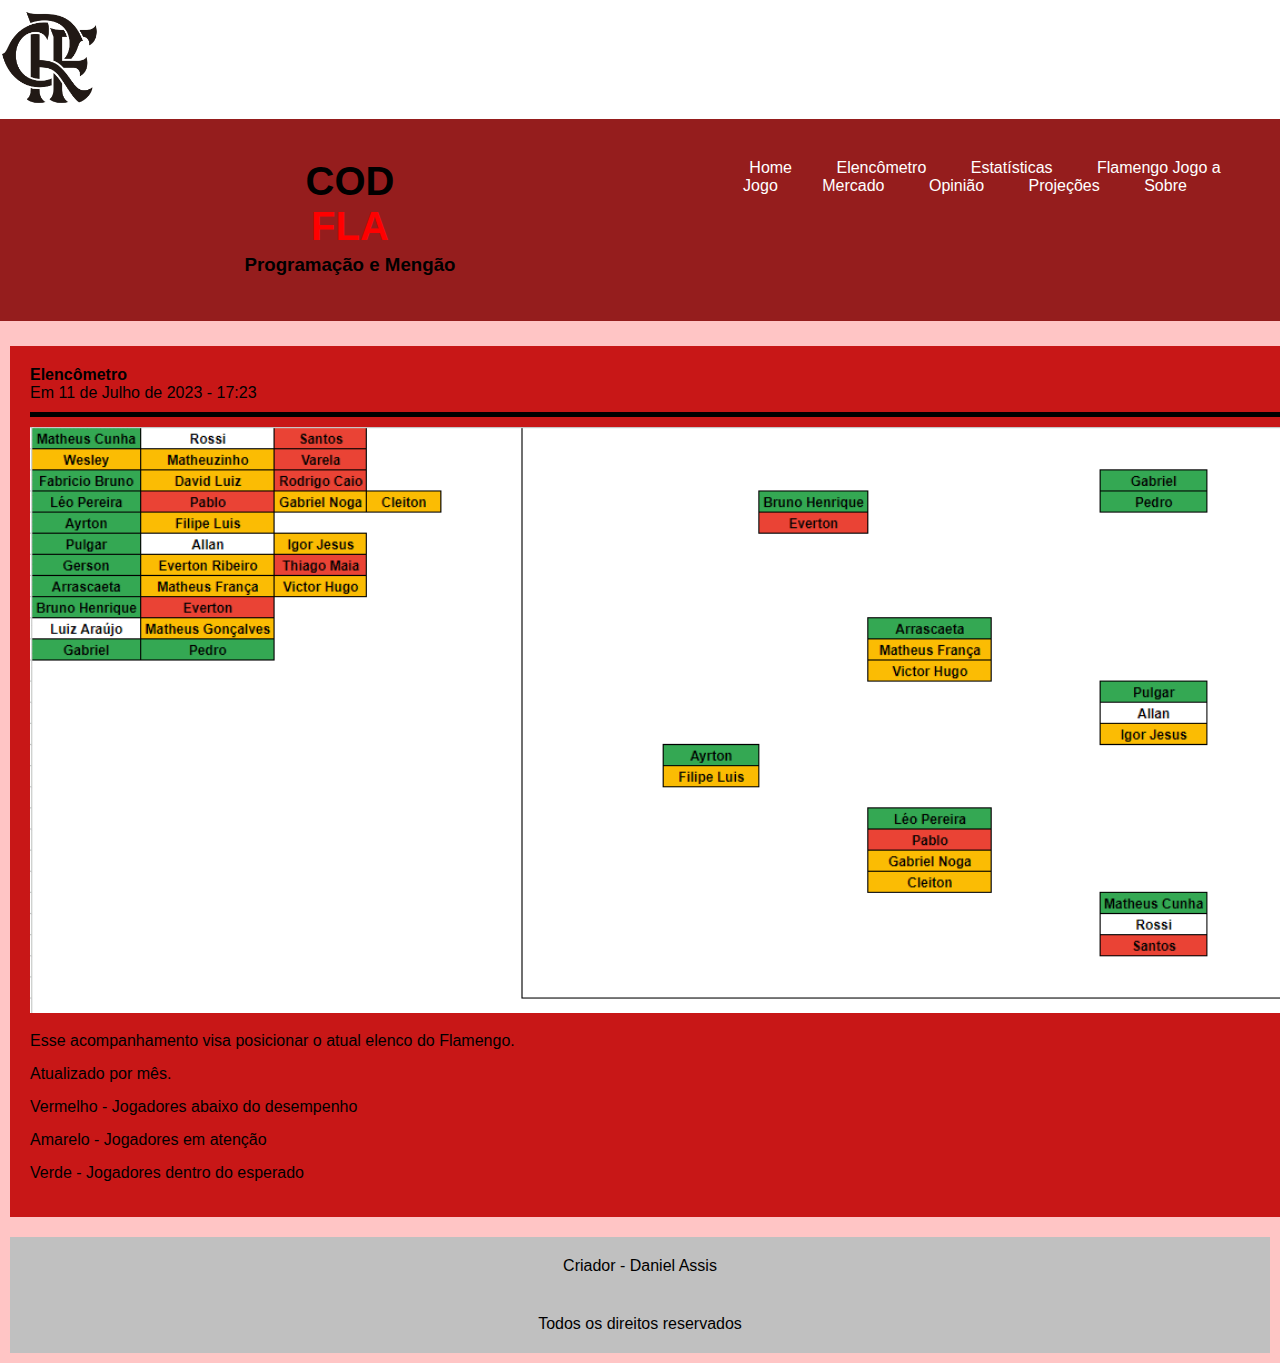
<file: elencometro.html>
<!DOCTYPE html>
<html lang="pt-br">

<head>
  <title>CODFLA - Programação e Flamengo</title>
  <meta charset="UTF-8" />
  <link rel="stylesheet" type="text/css" href="CSS/estilos.css" />
  <link rel="stylesheet" type="text/css" href="CSS/reset.css" />
  <link rel="stylesheet" type="text/css" href="CSS/scrollbar.css" />
</head>

<body>
  <header>
    <button id="botao-temafla">
      <img src="./imagens/flalogobotao.png" alt="imagem-flalogobotao" class="imagem-botao" />
    </button>
  </header>
  <div id="area-cabecalho">
    <div id="area-logo">
      <h1>COD<span class="preto"></span></h1>
      <h2>FLA<span class="vermelho"></span></h2>
      <h3>Programação e Mengão</h3>
    </div>
    <div id="area-menu">
      <a href="index.html">Home</a>
      <a href="elencometro.html">Elencômetro</a>
      <a href="estatisticas.html">Estatísticas</a>
      <a href="flamengojogoajogo.html">Flamengo Jogo a Jogo</a>
      <a href="mercado.html">Mercado</a>
      <a href="opiniao.html">Opinião</a>
      <a href="projecoes.html">Projeções</a>
      <a href="sobre.html">Sobre</a>
    </div>
  </div>

  <div id="area-principal-elencometro">
    <div id="area-postagens-elencometro">
      <!-- Abertura postagem -->
      <div class="postagem-elencometro">
        <h4>Elencômetro</h4>
        <span class="data-postagem">Em 11 de Julho de 2023 - 17:23</span>
        <img width="1770px" src="./imagens/elenco.gif" alt="elenco" />
        <p>Esse acompanhamento visa posicionar o atual elenco do Flamengo.
        <p>Atualizado por mês.</p>
        <p>Vermelho - Jogadores abaixo do desempenho</p>
        <p>Amarelo - Jogadores em atenção</p>
        <p>Verde - Jogadores dentro do esperado</p>
        </p>
      </div>
      <!--// Fechamento postagem -->
    </div>

    <div id="rodape">Criador - Daniel Assis</div>
    <div id="rodape">Todos os direitos reservados</div>
  </div>
  <script src="./js/index.js"></script>
</body>

</html>
</file>
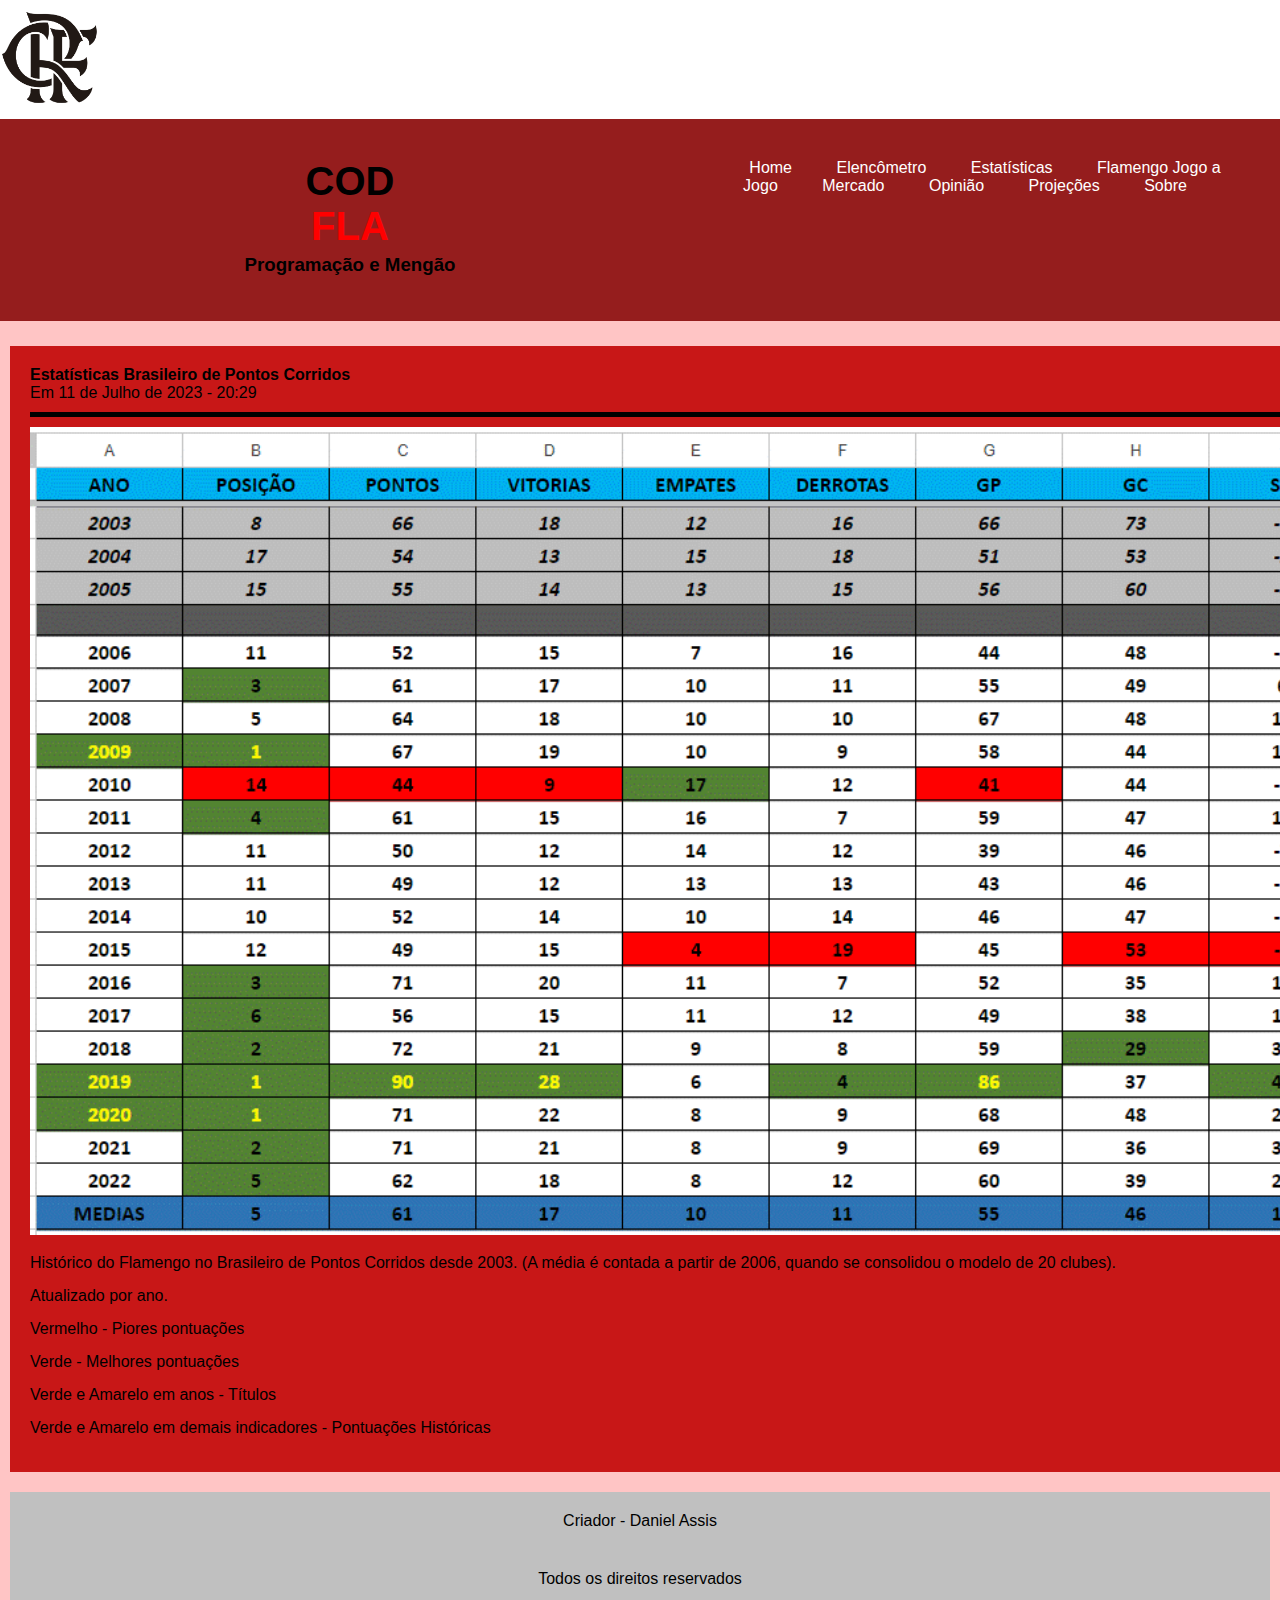
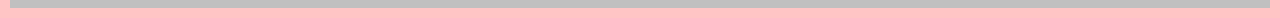
<file: estatisticas.html>
<!DOCTYPE html>
<html lang="pt-br">

<head>
  <title>CODFLA - Programação e Flamengo</title>
  <meta charset="UTF-8" />
  <link rel="stylesheet" type="text/css" href="CSS/estilos.css" />
  <link rel="stylesheet" type="text/css" href="CSS/reset.css" />
  <link rel="stylesheet" type="text/css" href="CSS/scrollbar.css" />
</head>

<body>
  <header>
    <button id="botao-temafla">
      <img src="./imagens/flalogobotao.png" alt="imagem-flalogobotao" class="imagem-botao" />
    </button>
  </header>
  <div id="area-cabecalho">
    <div id="area-logo">
      <h1>COD<span class="preto"></span></h1>
      <h2>FLA<span class="vermelho"></span></h2>
      <h3>Programação e Mengão</h3>
    </div>
    <div id="area-menu">
      <a href="index.html">Home</a>
      <a href="elencometro.html">Elencômetro</a>
      <a href="estatisticas.html">Estatísticas</a>
      <a href="flamengojogoajogo.html">Flamengo Jogo a Jogo</a>
      <a href="mercado.html">Mercado</a>
      <a href="opiniao.html">Opinião</a>
      <a href="projecoes.html">Projeções</a>
      <a href="sobre.html">Sobre</a>
    </div>
  </div>

  <div id="area-principal-estatisticas">
    <div id="area-postagens-estatisticas">
      <!-- Abertura postagem -->
      <div class="postagem-estatisticas">
        <h4>Estatísticas Brasileiro de Pontos Corridos</h4>
        <span class="data-postagem">Em 11 de Julho de 2023 - 20:29</span>
        <img width="1770px" src="./imagens/estatisticasbr.gif" alt="elenco" />
        <p>Histórico do Flamengo no Brasileiro de Pontos Corridos desde 2003. (A média é contada a partir de 2006,
          quando se consolidou o modelo de 20 clubes).
        <p>Atualizado por ano.</p>
        <p>Vermelho - Piores pontuações</p>
        <p>Verde - Melhores pontuações</p>
        <p>Verde e Amarelo em anos - Títulos</p>
        <p>Verde e Amarelo em demais indicadores - Pontuações Históricas</p>
        </p>
      </div>
      <!--// Fechamento postagem -->
    </div>
    <div id="rodape">Criador - Daniel Assis</div>
    <div id="rodape">Todos os direitos reservados</div>
  </div>
  <script src="./js/index.js"></script>
</body>

</html>
</file>
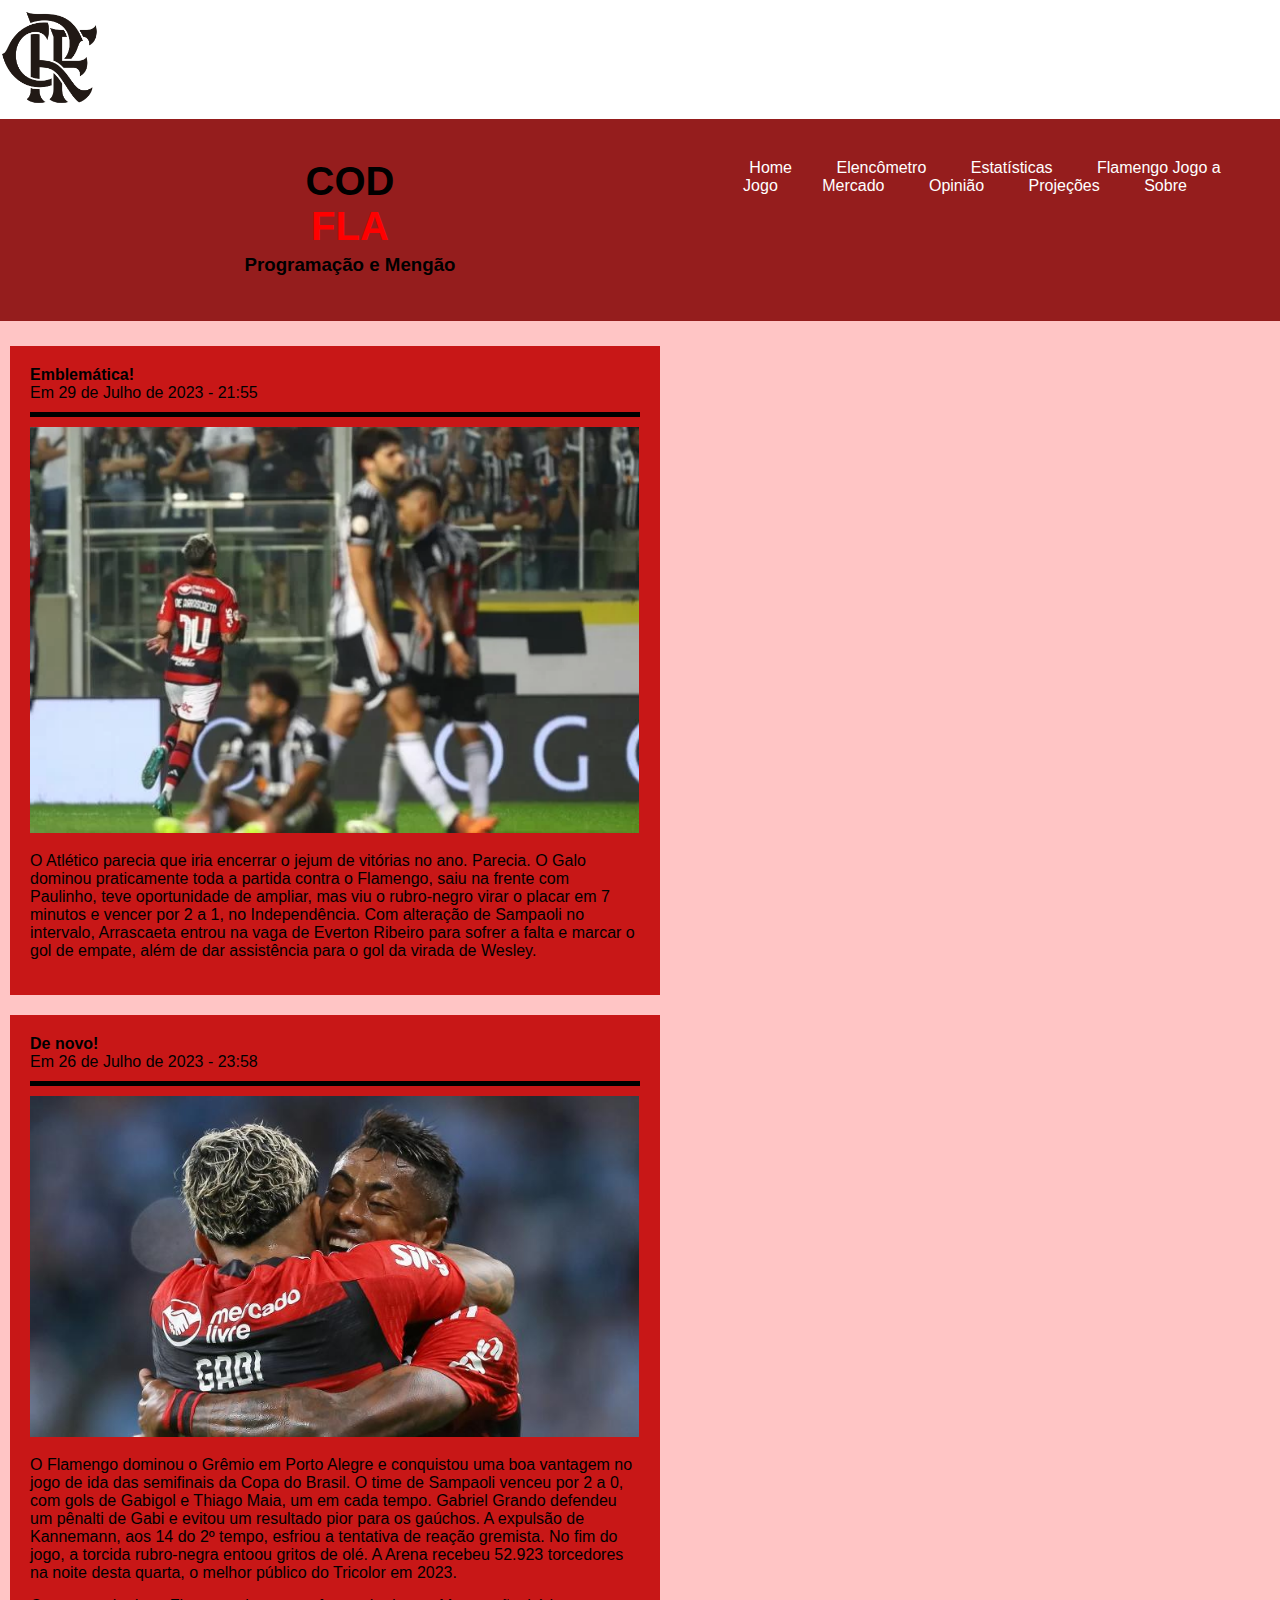
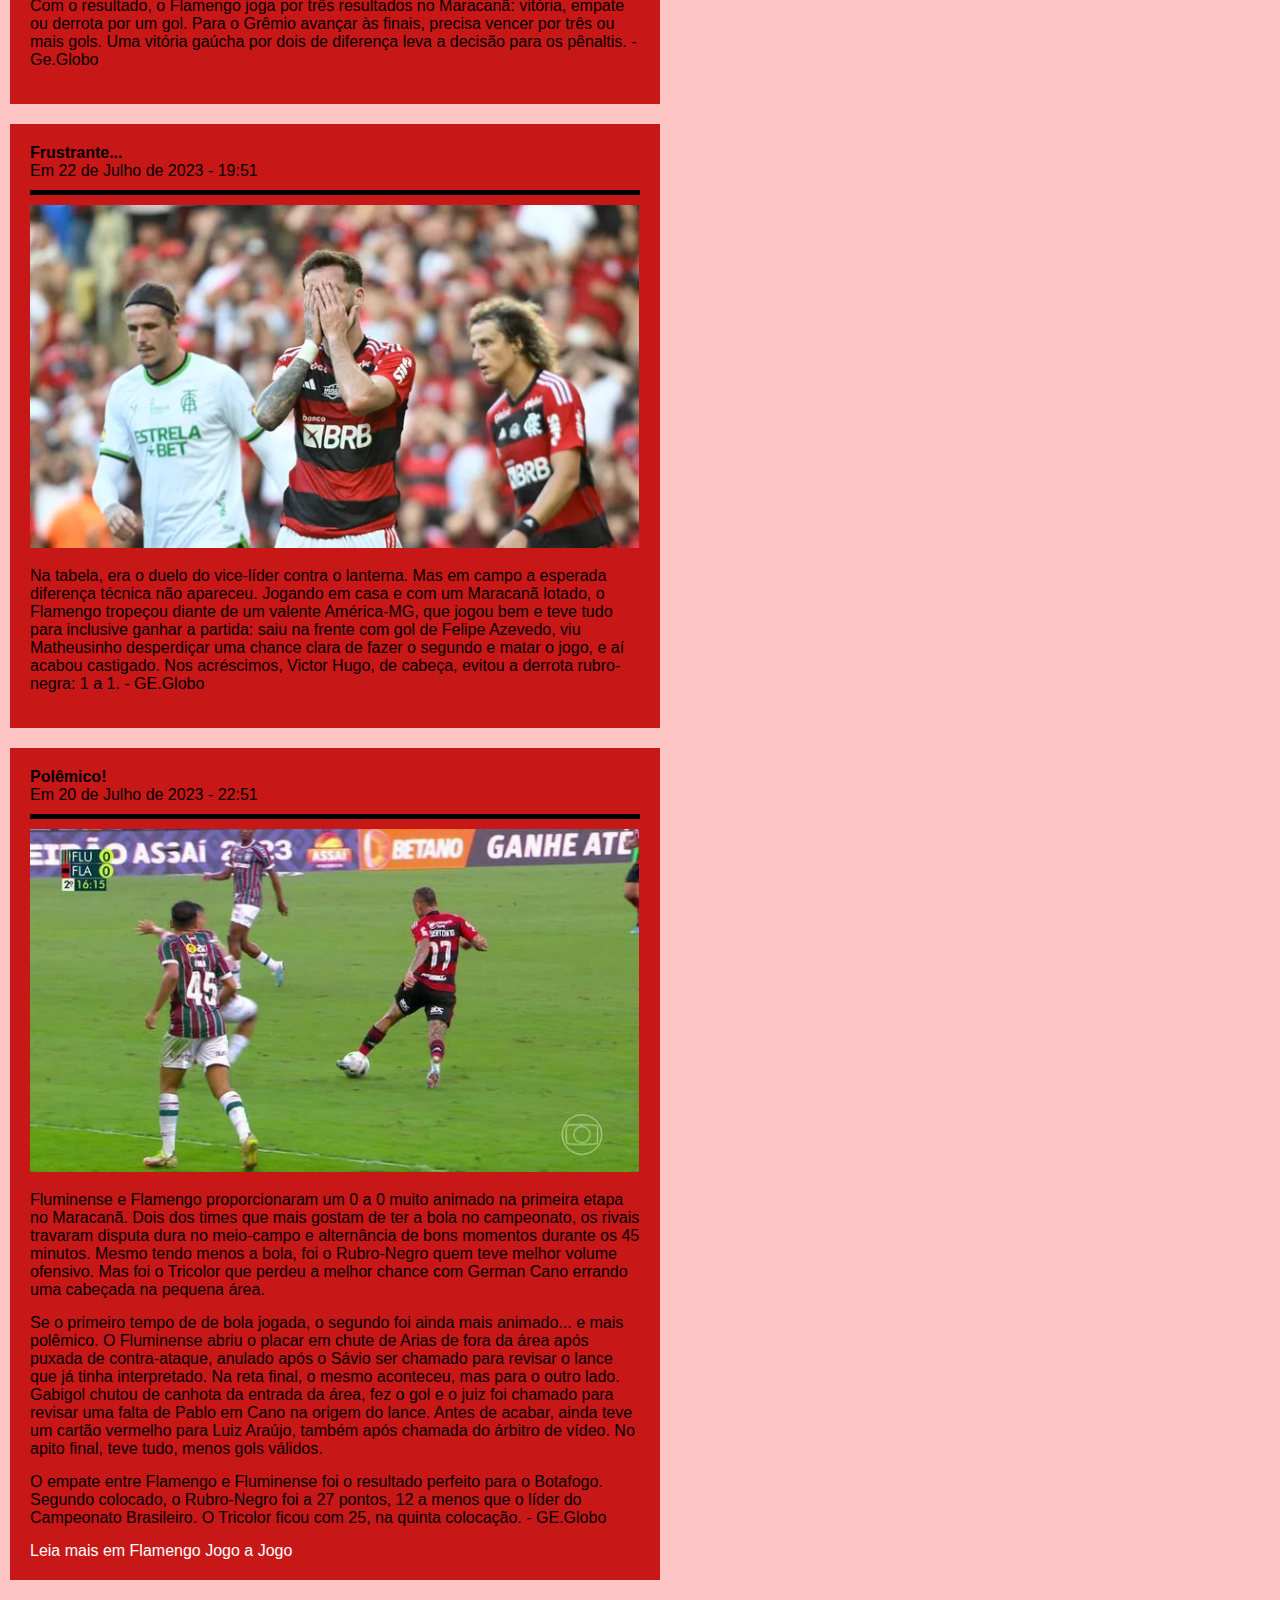
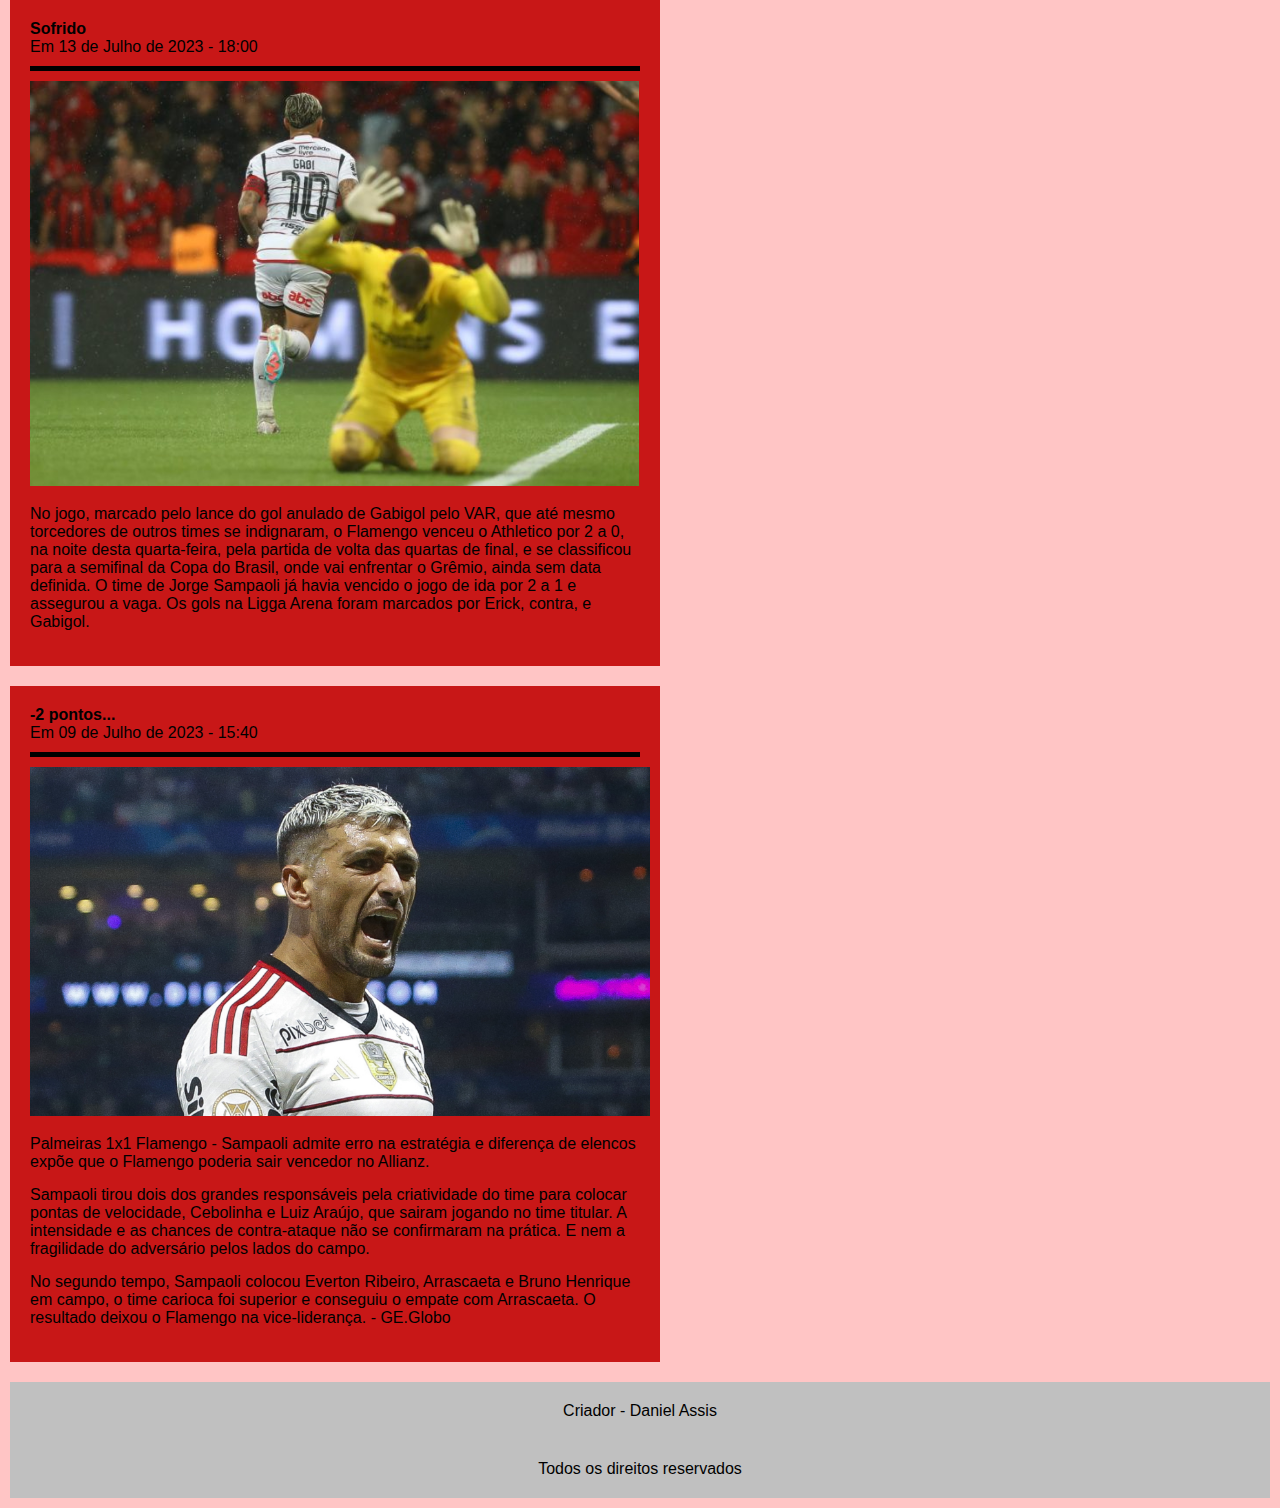
<file: flamengojogoajogo.html>
<!DOCTYPE html>
<html lang="pt-br">

<head>
  <title>CODFLA - Programação e Flamengo</title>
  <meta charset="UTF-8" />
  <link rel="stylesheet" type="text/css" href="CSS/estilos.css" />
  <link rel="stylesheet" type="text/css" href="CSS/reset.css" />
  <link rel="stylesheet" type="text/css" href="CSS/scrollbar.css" />
</head>

<body>
  <header>
    <button id="botao-temafla">
      <img src="./imagens/flalogobotao.png" alt="imagem-flalogobotao" class="imagem-botao" />
    </button>
  </header>
  <div id="area-cabecalho">
    <div id="area-logo">
      <h1>COD<span class="preto"></span></h1>
      <h2>FLA<span class="vermelho"></span></h2>
      <h3>Programação e Mengão</h3>
    </div>
    <div id="area-menu">
      <a href="index.html">Home</a>
      <a href="elencometro.html">Elencômetro</a>
      <a href="estatisticas.html">Estatísticas</a>
      <a href="flamengojogoajogo.html">Flamengo Jogo a Jogo</a>
      <a href="mercado.html">Mercado</a>
      <a href="opiniao.html">Opinião</a>
      <a href="projecoes.html">Projeções</a>
      <a href="sobre.html">Sobre</a>
    </div>
  </div>

  <div id="area-principal">
    <div id="area-postagens">

      <!-- Abertura postagem -->
      <div class="postagem">
        <h4>Emblemática!</h4>
        <span class="data-postagem">Em 29 de Julho de 2023 - 21:55 </span>
        <img width="609px" src="./imagens/flagalo.webp" alt="flagalo" />
        <p>O Atlético parecia que iria encerrar o jejum de vitórias no ano. Parecia. O Galo dominou praticamente toda a
          partida contra o Flamengo, saiu na frente com Paulinho, teve oportunidade de ampliar, mas viu o rubro-negro
          virar o placar em 7 minutos e vencer por 2 a 1, no Independência. Com alteração de Sampaoli no intervalo,
          Arrascaeta entrou na vaga de Everton Ribeiro para sofrer a falta e marcar o gol de empate, além de dar
          assistência para o gol da virada de Wesley.
        </p>
      </div>
      <!--// Fechamento postagem -->

      <!-- Abertura postagem -->
      <div class="postagem">
        <h4>De novo!</h4>
        <span class="data-postagem">Em 26 de Julho de 2023 - 23:58 </span>
        <img width="609px" src="./imagens/gremioflamengo.jpg" alt="gremioflamengo" />
        <p>
        <p>O Flamengo dominou o Grêmio em Porto Alegre e conquistou uma boa vantagem no jogo de ida das semifinais da
          Copa do Brasil. O time de Sampaoli venceu por 2 a 0, com gols de Gabigol e Thiago Maia, um em cada tempo.
          Gabriel Grando defendeu um pênalti de Gabi e evitou um resultado pior para os gaúchos. A expulsão de
          Kannemann, aos 14 do 2º tempo, esfriou a tentativa de reação gremista. No fim do jogo, a torcida rubro-negra
          entoou gritos de olé. A Arena recebeu 52.923 torcedores na noite desta quarta, o melhor público do Tricolor em
          2023. </p>
        <p>Com o resultado, o Flamengo joga por três resultados no Maracanã: vitória, empate ou derrota por um gol. Para
          o Grêmio avançar às finais, precisa vencer por três ou mais gols. Uma vitória gaúcha por dois de diferença
          leva a decisão para os pênaltis. - Ge.Globo </p>
      </div>
      <!--// Fechamento postagem -->
      <!-- Abertura postagem -->
      <div class="postagem">
        <h4>Frustrante...</h4>
        <span class="data-postagem">Em 22 de Julho de 2023 - 19:51 </span>
        <img width="609px" src="./imagens/flaamerica.webp" alt="flaamerica" />
        <p> Na tabela, era o duelo do vice-líder contra o lanterna. Mas em campo a esperada diferença técnica não
          apareceu. Jogando em casa e com um Maracanã lotado, o Flamengo tropeçou diante de um valente América-MG, que
          jogou bem e teve tudo para inclusive ganhar a partida: saiu na frente com gol de Felipe Azevedo, viu
          Matheusinho desperdiçar uma chance clara de fazer o segundo e matar o jogo, e aí acabou castigado. Nos
          acréscimos, Victor Hugo, de cabeça, evitou a derrota rubro-negra: 1 a 1. - GE.Globo
        </p>
      </div>
      <!--// Fechamento postagem -->
      <!-- Abertura postagem -->
      <div class="postagem">
        <h4>Polêmico!</h4>
        <span class="data-postagem">Em 20 de Julho de 2023 - 22:51 </span>
        <img width="609px" src="./imagens/flaxflu.jpg" alt="flaxflu" />
        <p>Fluminense e Flamengo proporcionaram um 0 a 0 muito animado na primeira etapa no Maracanã. Dois dos times que
          mais gostam de ter a bola no campeonato, os rivais travaram disputa dura no meio-campo e alternância de bons
          momentos durante os 45 minutos. Mesmo tendo menos a bola, foi o Rubro-Negro quem teve melhor volume ofensivo.
          Mas foi o Tricolor que perdeu a melhor chance com German Cano errando uma cabeçada na pequena área.</p>
        <p>Se o primeiro tempo de de bola jogada, o segundo foi ainda mais animado... e mais polêmico. O Fluminense
          abriu o placar em chute de Arias de fora da área após puxada de contra-ataque, anulado após o Sávio ser
          chamado para revisar o lance que já tinha interpretado. Na reta final, o mesmo aconteceu, mas para o outro
          lado. Gabigol chutou de canhota da entrada da área, fez o gol e o juiz foi chamado para revisar uma falta de
          Pablo em Cano na origem do lance. Antes de acabar, ainda teve um cartão vermelho para Luiz Araújo, também após
          chamada do árbitro de vídeo. No apito final, teve tudo, menos gols válidos.</p>
        <p>O empate entre Flamengo e Fluminense foi o resultado perfeito para o Botafogo. Segundo colocado, o
          Rubro-Negro foi a 27 pontos, 12 a menos que o líder do Campeonato Brasileiro. O Tricolor ficou com 25, na
          quinta colocação. - GE.Globo</p>
        <a href="flamengojogoajogo.html">Leia mais em Flamengo Jogo a Jogo</a>
      </div>
      <!--// Fechamento postagem -->



      <!-- Abertura postagem -->
      <div class="postagem">
        <h4>Sofrido</h4>
        <span class="data-postagem">Em 13 de Julho de 2023 - 18:00</span>
        <img width="609px" src="./imagens/aprfla.jpg" alt="aprfla" />
        <p>No jogo, marcado pelo lance do gol anulado de Gabigol pelo VAR, que até mesmo torcedores de outros times se
          indignaram, o Flamengo venceu o Athletico por 2 a 0, na noite desta quarta-feira, pela partida de volta das
          quartas de final, e se classificou para a semifinal da Copa do Brasil, onde vai enfrentar o Grêmio, ainda sem
          data definida. O time de Jorge Sampaoli já havia vencido o jogo de ida por 2 a 1 e assegurou a vaga. Os gols
          na Ligga Arena foram marcados por Erick, contra, e Gabigol.
        </p>
      </div>
      <!--// Fechamento postagem -->
      <!-- Abertura postagem -->
      <div class="postagem">
        <h4>-2 pontos...</h4>
        <span class="data-postagem">Em 09 de Julho de 2023 - 15:40</span>
        <img width="620px" src="./imagens/imagem1.jpg" alt="imagem5" />
        <p>
          Palmeiras 1x1 Flamengo - Sampaoli admite erro na estratégia e
          diferença de elencos expõe que o Flamengo poderia sair vencedor no
          Allianz.</p>

        <p>Sampaoli tirou dois dos grandes responsáveis pela criatividade do time para colocar pontas de velocidade,
          Cebolinha e Luiz Araújo, que sairam jogando no time titular. A intensidade e as chances de contra-ataque não
          se confirmaram na prática. E nem a fragilidade do adversário pelos lados do campo.</p>

        No segundo tempo, Sampaoli colocou Everton Ribeiro, Arrascaeta e Bruno Henrique em campo, o time carioca foi
        superior e conseguiu o empate com Arrascaeta. O resultado deixou o Flamengo na vice-liderança. - GE.Globo
        </p>
      </div>
      <!--// Fechamento postagem -->
    </div>
    <div id="rodape">Criador - Daniel Assis</div>
    <div id="rodape">Todos os direitos reservados</div>
  </div>
  <script src="./js/index.js"></script>
</body>

</html>
</file>
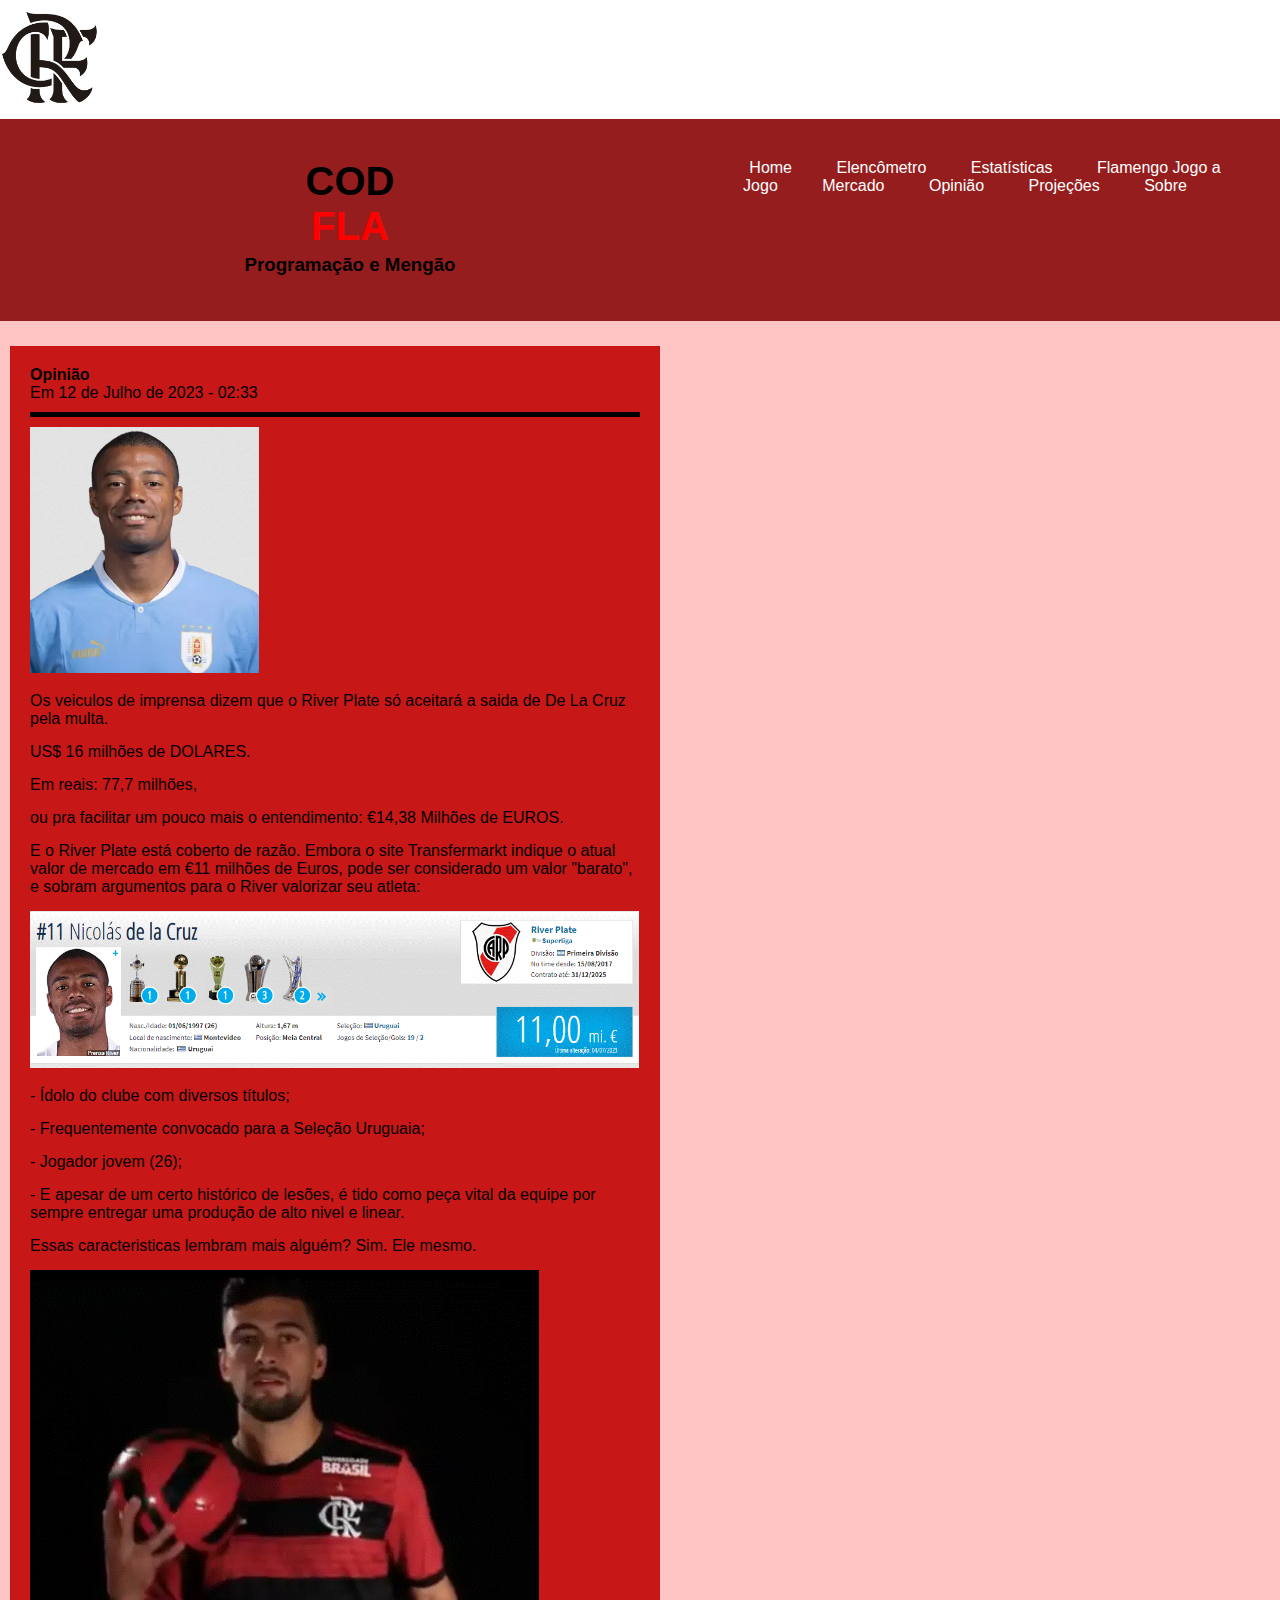
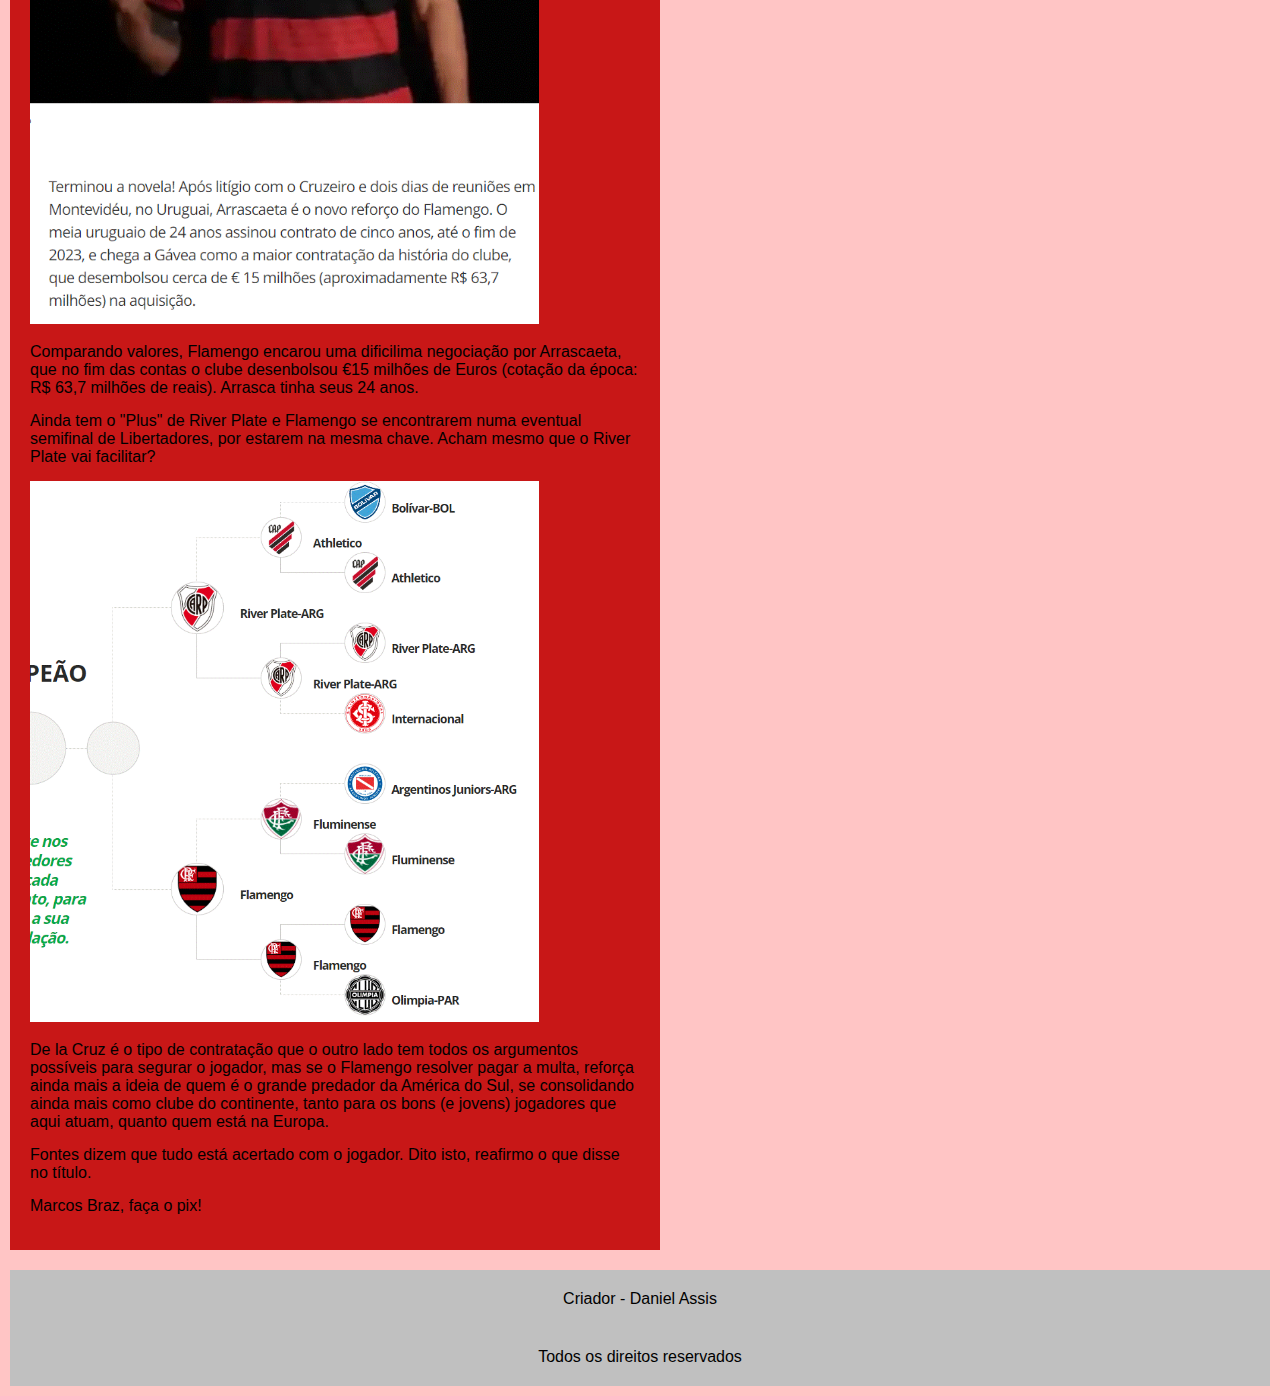
<file: opiniao.html>
<!DOCTYPE html>
<html lang="pt-br">

<head>
    <title>CODFLA - Programação e Flamengo</title>
    <meta charset="UTF-8" />
    <link rel="stylesheet" type="text/css" href="CSS/estilos.css" />
    <link rel="stylesheet" type="text/css" href="CSS/reset.css" />
    <link rel="stylesheet" type="text/css" href="CSS/scrollbar.css" />
</head>

<body>
    <header>
        <button id="botao-temafla">
            <img src="./imagens/flalogobotao.png" alt="imagem-flalogobotao" class="imagem-botao" />
        </button>
    </header>
    <div id="area-cabecalho">
        <div id="area-logo">
            <h1>COD<span class="preto"></span></h1>
            <h2>FLA<span class="vermelho"></span></h2>
            <h3>Programação e Mengão</h3>
        </div>
        <div id="area-menu">
            <a href="index.html">Home</a>
            <a href="elencometro.html">Elencômetro</a>
            <a href="estatisticas.html">Estatísticas</a>
            <a href="flamengojogoajogo.html">Flamengo Jogo a Jogo</a>
            <a href="mercado.html">Mercado</a>
            <a href="opiniao.html">Opinião</a>
            <a href="projecoes.html">Projeções</a>
            <a href="sobre.html">Sobre</a>
        </div>
    </div>

    <div id="area-principal">
        <div id="area-postagens">
            <!-- Abertura postagem -->
            <div class="postagem">
                <h4>Opinião</h4>
                <span class="data-postagem">Em 12 de Julho de 2023 - 02:33 </span>
                <img width="229px" src="./imagens/delacruz1.png" alt="delacruz1" />
                <p>Os veiculos de imprensa dizem que o River Plate só aceitará a saida de De La Cruz pela multa. </p>
                <p> US$ 16 milhões de DOLARES. </p>
                <p> Em reais: 77,7 milhões, </p>
                <p>ou pra facilitar um pouco mais o entendimento: €14,38 Milhões de EUROS.</p>
                <p>E o River Plate está coberto de razão. Embora o site Transfermarkt indique o atual valor de mercado
                    em €11 milhões de Euros, pode ser considerado um valor "barato", e sobram argumentos para o River
                    valorizar seu atleta:</p>
                <img width="609px" src="./imagens/transferdelacruz.gif" alt="transferdelacruz" />

                <p>- Ídolo do clube com diversos títulos;</p>
                <p>- Frequentemente convocado para a Seleção Uruguaia;</p>
                <p>- Jogador jovem (26);</p>
                <p>- E apesar de um certo histórico de lesões, é tido como peça vital da equipe por sempre entregar uma
                    produção de alto nivel e linear.</p>
                <p>Essas caracteristicas lembram mais alguém?
                    Sim. Ele mesmo.</p>
                <img width="509px" src="./imagens/transferarrasca.gif" alt="transferarrasca" />

                <p>Comparando valores, Flamengo encarou uma dificilima negociação por Arrascaeta, que no fim das contas
                    o clube desenbolsou €15 milhões de Euros (cotação da época: R$ 63,7 milhões de reais). Arrasca tinha
                    seus 24 anos.</p>
                <p>Ainda tem o "Plus" de River Plate e Flamengo se encontrarem numa eventual semifinal de Libertadores,
                    por estarem na mesma chave. Acham mesmo que o River Plate vai facilitar? </p>
                <img width="509px" src="./imagens/semiliberta.gif" alt="semiliberta" />

                <p>De la Cruz é o tipo de contratação que o outro lado tem todos os argumentos possíveis para segurar o
                    jogador, mas se o Flamengo resolver pagar a multa, reforça ainda mais a ideia de quem é o grande
                    predador da América do Sul, se consolidando ainda mais como clube do continente, tanto para os bons
                    (e jovens) jogadores que aqui atuam, quanto quem está na Europa.</p>

                <p> Fontes dizem que tudo está acertado com o jogador.
                    Dito isto, reafirmo o que disse no título.</p>

                <p> Marcos Braz, faça o pix! </p>
            </div>
            <!--// Fechamento postagem -->
        </div>
        <div id="rodape">Criador - Daniel Assis</div>
        <div id="rodape">Todos os direitos reservados</div>
    </div>
    <script src="./js/index.js"></script>
</body>

</html>
</file>
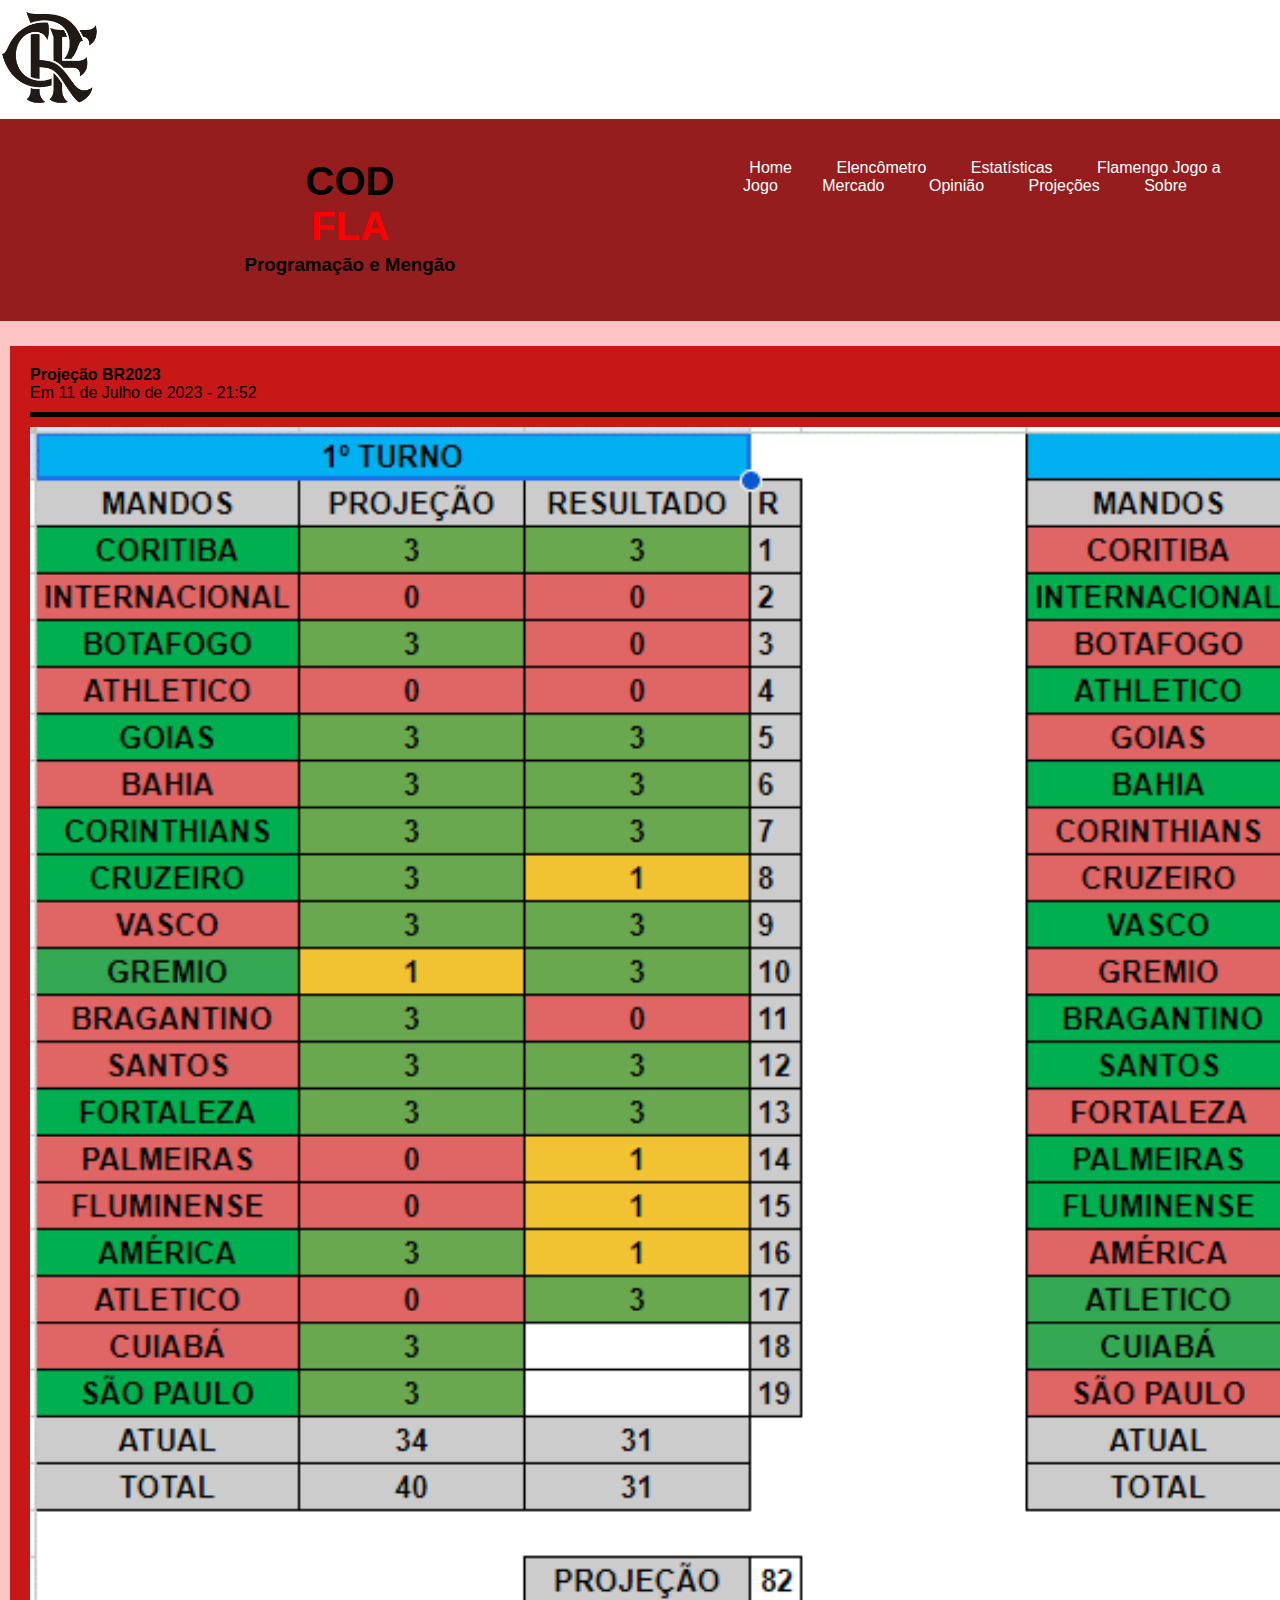
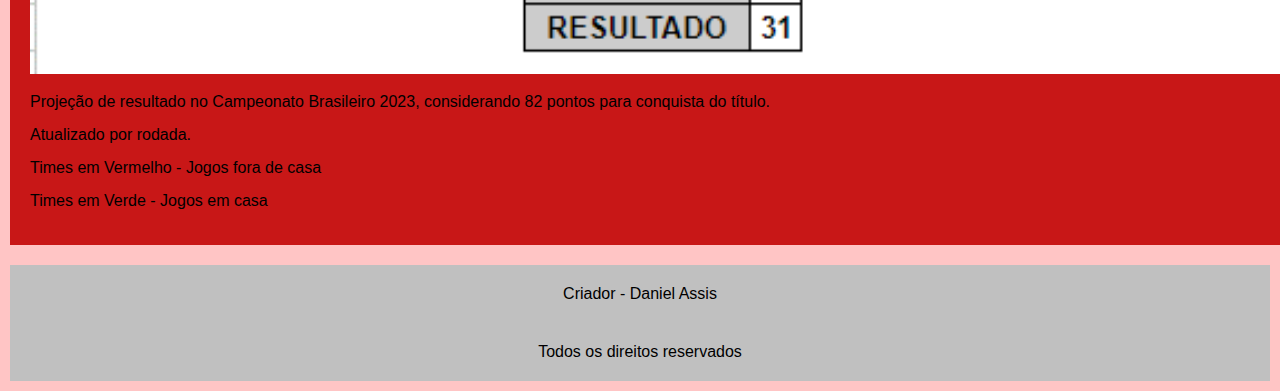
<file: projecoes.html>
<!DOCTYPE html>
<html lang="pt-br">

<head>
  <title>CODFLA - Programação e Flamengo</title>
  <meta charset="UTF-8" />
  <link rel="stylesheet" type="text/css" href="CSS/estilos.css" />
  <link rel="stylesheet" type="text/css" href="CSS/reset.css" />
  <link rel="stylesheet" type="text/css" href="CSS/scrollbar.css" />
</head>

<body>
  <header>
    <button id="botao-temafla">
      <img src="./imagens/flalogobotao.png" alt="imagem-flalogobotao" class="imagem-botao" />
    </button>
  </header>
  <div id="area-cabecalho">
    <div id="area-logo">
      <h1>COD<span class="preto"></span></h1>
      <h2>FLA<span class="vermelho"></span></h2>
      <h3>Programação e Mengão</h3>
    </div>
    <div id="area-menu">
      <a href="index.html">Home</a>
      <a href="elencometro.html">Elencômetro</a>
      <a href="estatisticas.html">Estatísticas</a>
      <a href="flamengojogoajogo.html">Flamengo Jogo a Jogo</a>
      <a href="mercado.html">Mercado</a>
      <a href="opiniao.html">Opinião</a>
      <a href="projecoes.html">Projeções</a>
      <a href="sobre.html">Sobre</a>
    </div>
  </div>

  <div id="area-principal-projecoes">
    <div id="area-postagens-projecoes">
      <!-- Abertura postagem -->
      <div class="postagem-projecoes">
        <h4>Projeção BR2023</h4>
        <span class="data-postagem">Em 11 de Julho de 2023 - 21:52</span>
        <img width="1770px" src="./imagens/projecoes.gif" alt="elenco" />
        <p>Projeção de resultado no Campeonato Brasileiro 2023, considerando 82 pontos para conquista do título.
        <p>Atualizado por rodada.</p>
        <p>Times em Vermelho - Jogos fora de casa</p>
        <p>Times em Verde - Jogos em casa</p>
        </p>
      </div>
      <!--// Fechamento postagem -->
    </div>
    <div id="rodape">Criador - Daniel Assis</div>
    <div id="rodape">Todos os direitos reservados</div>
  </div>
  <script src="./js/index.js"></script>
</body>

</html>
</file>
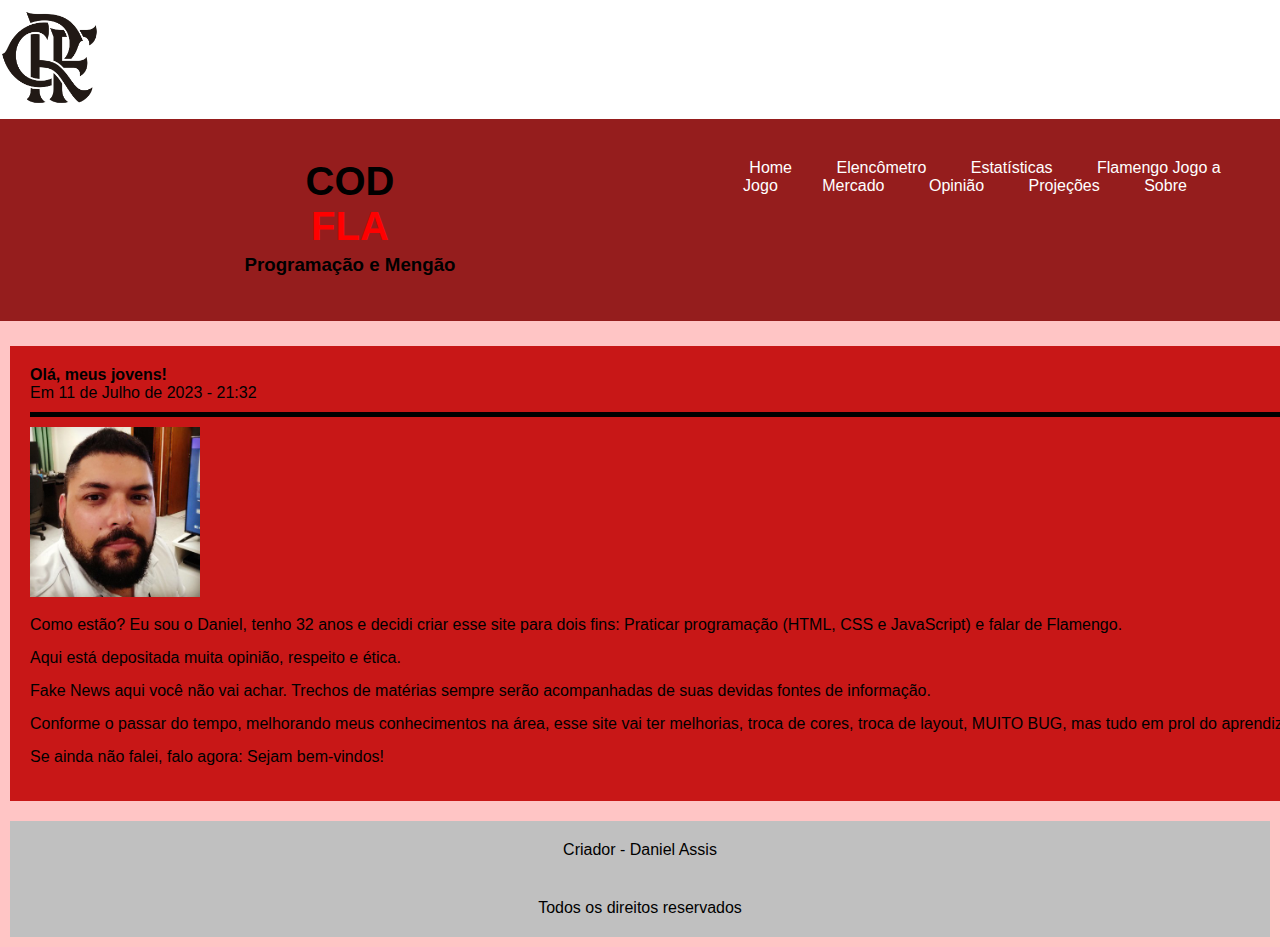
<file: sobre.html>
<!DOCTYPE html>
<html lang="pt-br">

<head>
  <title>CODFLA - Programação e Flamengo</title>
  <meta charset="UTF-8" />
  <link rel="stylesheet" type="text/css" href="CSS/estilos.css" />
  <link rel="stylesheet" type="text/css" href="CSS/reset.css" />
  <link rel="stylesheet" type="text/css" href="CSS/scrollbar.css" />
</head>

<body>
  <header>
    <button id="botao-temafla">
      <img src="./imagens/flalogobotao.png" alt="imagem-flalogobotao" class="imagem-botao" />
    </button>
  </header>
  <div id="area-cabecalho">
    <div id="area-logo">
      <h1>COD<span class="preto"></span></h1>
      <h2>FLA<span class="vermelho"></span></h2>
      <h3>Programação e Mengão</h3>
    </div>
    <div id="area-menu">
      <a href="index.html">Home</a>
      <a href="elencometro.html">Elencômetro</a>
      <a href="estatisticas.html">Estatísticas</a>
      <a href="flamengojogoajogo.html">Flamengo Jogo a Jogo</a>
      <a href="mercado.html">Mercado</a>
      <a href="opiniao.html">Opinião</a>
      <a href="projecoes.html">Projeções</a>
      <a href="sobre.html">Sobre</a>
    </div>
  </div>

  <div id="area-principal-estatisticas">
    <div id="area-postagens-estatisticas">
      <!-- Abertura postagem -->
      <div class="postagem-estatisticas">
        <h4>Olá, meus jovens!</h4>
        <span class="data-postagem">Em 11 de Julho de 2023 - 21:32</span>
        <img width="170px" src="./imagens/criador.jpg" alt="elenco" />
        <p> Como estão? Eu sou o Daniel, tenho 32 anos e decidi criar esse site para dois fins: Praticar programação
          (HTML, CSS e JavaScript) e falar de Flamengo.
        <p>Aqui está depositada muita opinião, respeito e ética.</p>
        <p>Fake News aqui você não vai achar. Trechos de matérias sempre serão acompanhadas de suas devidas fontes de
          informação.</p>
        <p>Conforme o passar do tempo, melhorando meus conhecimentos na área, esse site vai ter melhorias, troca de
          cores, troca de layout, MUITO BUG, mas tudo em prol do aprendizado.
        </p>
        <p>Se ainda não falei, falo agora: Sejam bem-vindos!</p>
        </p>
      </div>
      <!--// Fechamento postagem -->
    </div>
    <div id="rodape">Criador - Daniel Assis</div>
    <div id="rodape">Todos os direitos reservados</div>
  </div>
  <script src="./js/index.js"></script>
</body>

</html>
</file>
<file: CSS/estilos.css>
/*************\
* MODO ESCURO *
\*************/

body.modo-escuro {
  background-color: black;
  color: white;
}

.modo-escuro .area-menu {
  background-color: rgba(0, 0, 0, 0.894);
}

header {
  background-color: transparent;
  display: contents;
  justify-content: space-between;
  align-items: center;
  padding: 12px;
}

header .logo,
header .imagem-botao {
  width: 100px;
  transition: 0.7s ease-in-out;
}

header #botao-temafla {
  background-color: transparent;
  border: none;
}

/*************\
*  CABEÇALHO  *
\*************/

#area-cabecalho {
  background-color: #880101e3;
  padding: 15px;
  display: flex;
  justify-content: space-between;
  text-align: center;
}

#area-logo,
#area-menu {
  padding: 25px;
}

/*************\
*   TITULO    *
\*************/
h1 {
  color: black;
  font-size: 2.5em;
}

h2 {
  color: red;
  font-size: 2.5em;
}

h3 {
  color: black;
  padding: 5px;
  width: 610px;
}

/*************\
*     MENU    *
\*************/

#area-cabecalho a:link,
#area-cabecalho a:visited {
  color: #fff;
  padding: 5px 20px;
}

a {
  text-decoration: none;
}

/*************\
*   POSTAGEM  *
\*************/
#area-principal {
  background: rgba(255, 0, 0, 0.226);
  margin: 0 auto;
  padding: 10px;
}

#area-postagens {
  width: 650px;
  float: left;
}

.data-postagem {
  font-size: 1em;
  border-bottom: 5px solid black;
  padding-bottom: 10px;
  margin-bottom: 10px;
  display: block;
}

a:link,
a:visited {
  color: white;
}

.postagem,
p {
  margin: 15px auto;
}

.postagem {
  padding: 20px;
  margin-bottom: 20px;
  background: hsla(0, 99%, 38%, 0.89);
}

/*************\
*    RODAPÉ   *
\*************/
#rodape {
  clear: both;
  text-align: center;
  padding: 20px;
  background: silver;
}


/*************\
* ELENCOMETRO  *
\*************/

#area-principal-elencometro {
  background: rgba(255, 0, 0, 0.226);
  margin: 0 auto;
  padding: 10px;
}

#area-postagens-elencometro {
  width: 1830px;
  float: left;
}

.postagem-elencometro,
p {
  margin: 15px auto;
}

.postagem-elencometro {
  padding: 20px;
  margin-bottom: 20px;
  background: hsla(0, 99%, 38%, 0.89);
}

/*************\
* ESTATISTICAS *
\*************/

#area-principal-estatisticas {
  background: rgba(255, 0, 0, 0.226);
  margin: 0 auto;
  padding: 10px;
}

#area-postagens-estatisticas {
  width: 1830px;
  float: left;
}

.postagem-estatisticas,
p {
  margin: 15px auto;
}

.postagem-estatisticas {
  padding: 20px;
  margin-bottom: 20px;
  background: hsla(0, 99%, 38%, 0.89);
}

/*************\
* PROJEÇÕES *
\*************/

#area-principal-projecoes {
  background: rgba(255, 0, 0, 0.226);
  margin: 0 auto;
  padding: 10px;
}

#area-postagens-projecoes {
  width: 1830px;
  float: left;
}

.postagem-projecoes,
p {
  margin: 15px auto;
}

.postagem-projecoes {
  padding: 20px;
  margin-bottom: 20px;
  background: hsla(0, 99%, 38%, 0.89);
}
</file>
<file: CSS/scrollbar.css>
/* ===== Scrollbar CSS ===== */

*::-webkit-scrollbar{
    width: 15px;
}

*::-webkit-scrollbar-track{
    background: rgb(117, 12, 12);
}

*::-webkit-scrollbar-thumb{
    background-color: black;
    border-radius: 10px;
    border: 3px solid white;
}
</file>
